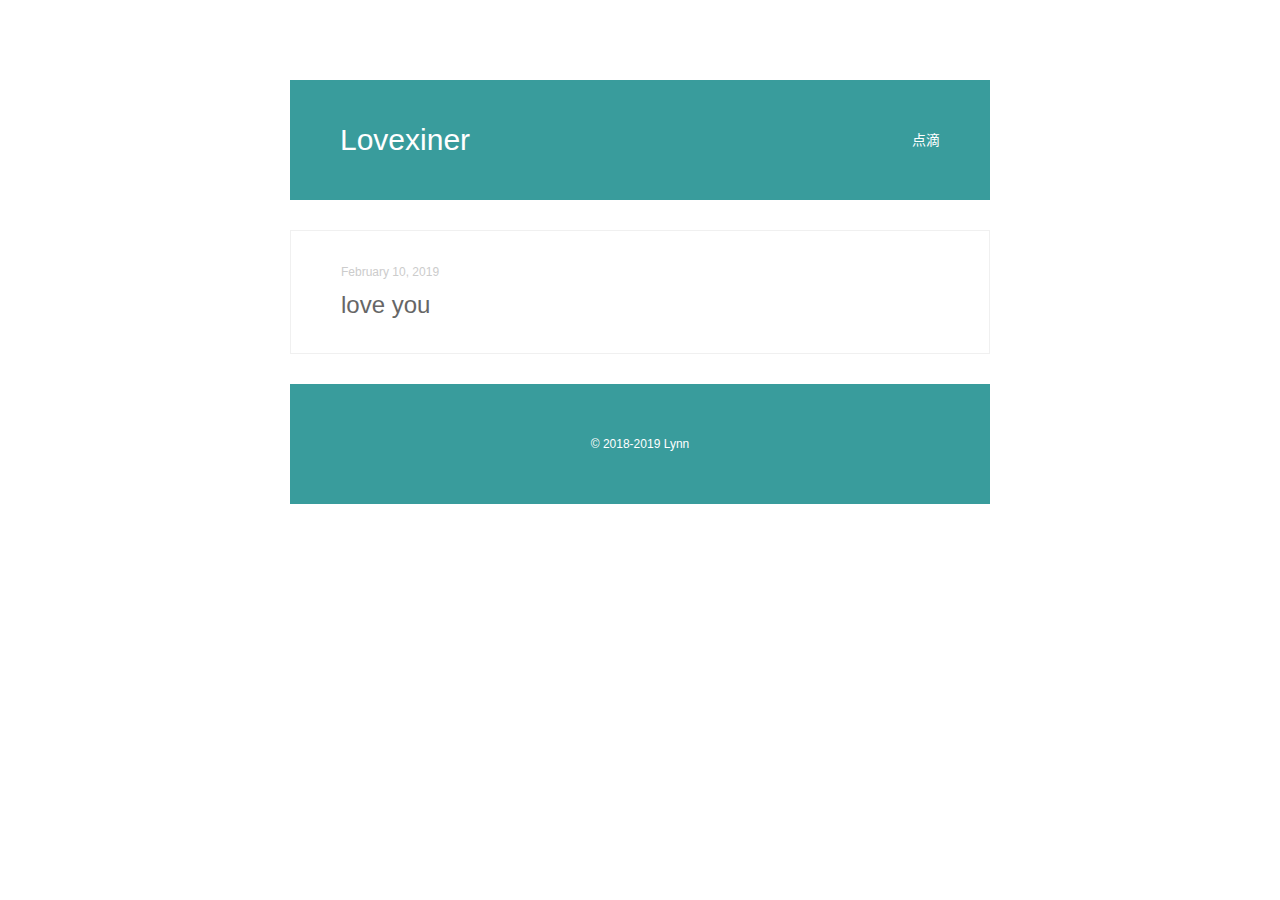
<file: archives/index.html>
<!DOCTYPE html><html lang="zh-CN"><head><meta name="generator" content="Hexo 3.8.0"><meta charset="utf-8"><meta http-equiv="X-UA-Compatible" content="IE=edge"><meta name="viewport" content="width=device-width, initial-scale=1"><meta name="author" content="Lynn"><link rel="alternative" href="/atom.xml" title="Lovexiner" type="application/atom+xml"><link rel="icon" href="/favicon.png"><title>Lovexiner</title><link rel="stylesheet" href="/css/main.css"><link rel="stylesheet" href="/js/fancybox/jquery.fancybox.min.css"><!--[if lt IE 9]><script>(function(a,b){a="abbr article aside audio bdi canvas data datalist details dialog figcaption figure footer header hgroup main mark meter nav output progress section summary template time video".split(" ");for(b=a.length-1;b>=0;b--)document.createElement(a[b])})()</script><![endif]--><script src="/js/jquery-3.1.1.min.js"></script><script src="/js/fancybox/jquery.fancybox.min.js"></script></head><body style="opacity:0"><header class="head"><h1 class="head-title u-fl"><a href="/">Lovexiner</a></h1><nav class="head-nav u-fr"><ul class="head-nav__list"><li class="head-nav__item"><a class="head-nav__link" href="/archives">点滴</a></li></ul></nav></header><main class="main"><article class="post"><header class="post__head archive"><a href="/2019/02/10/first/"><time class="post__time" datetime="2019-02-09T16:50:34.036Z">February 10, 2019</time></a><h1 class="post__title archive"><a href="/2019/02/10/first/">love you</a></h1></header></article></main><footer class="foot"><div class="foot-copy">&copy; 2018-2019 Lynn</div></footer><script src="/js/scroller.js"></script><script src="/js/main.js"></script></body></html>
</file>
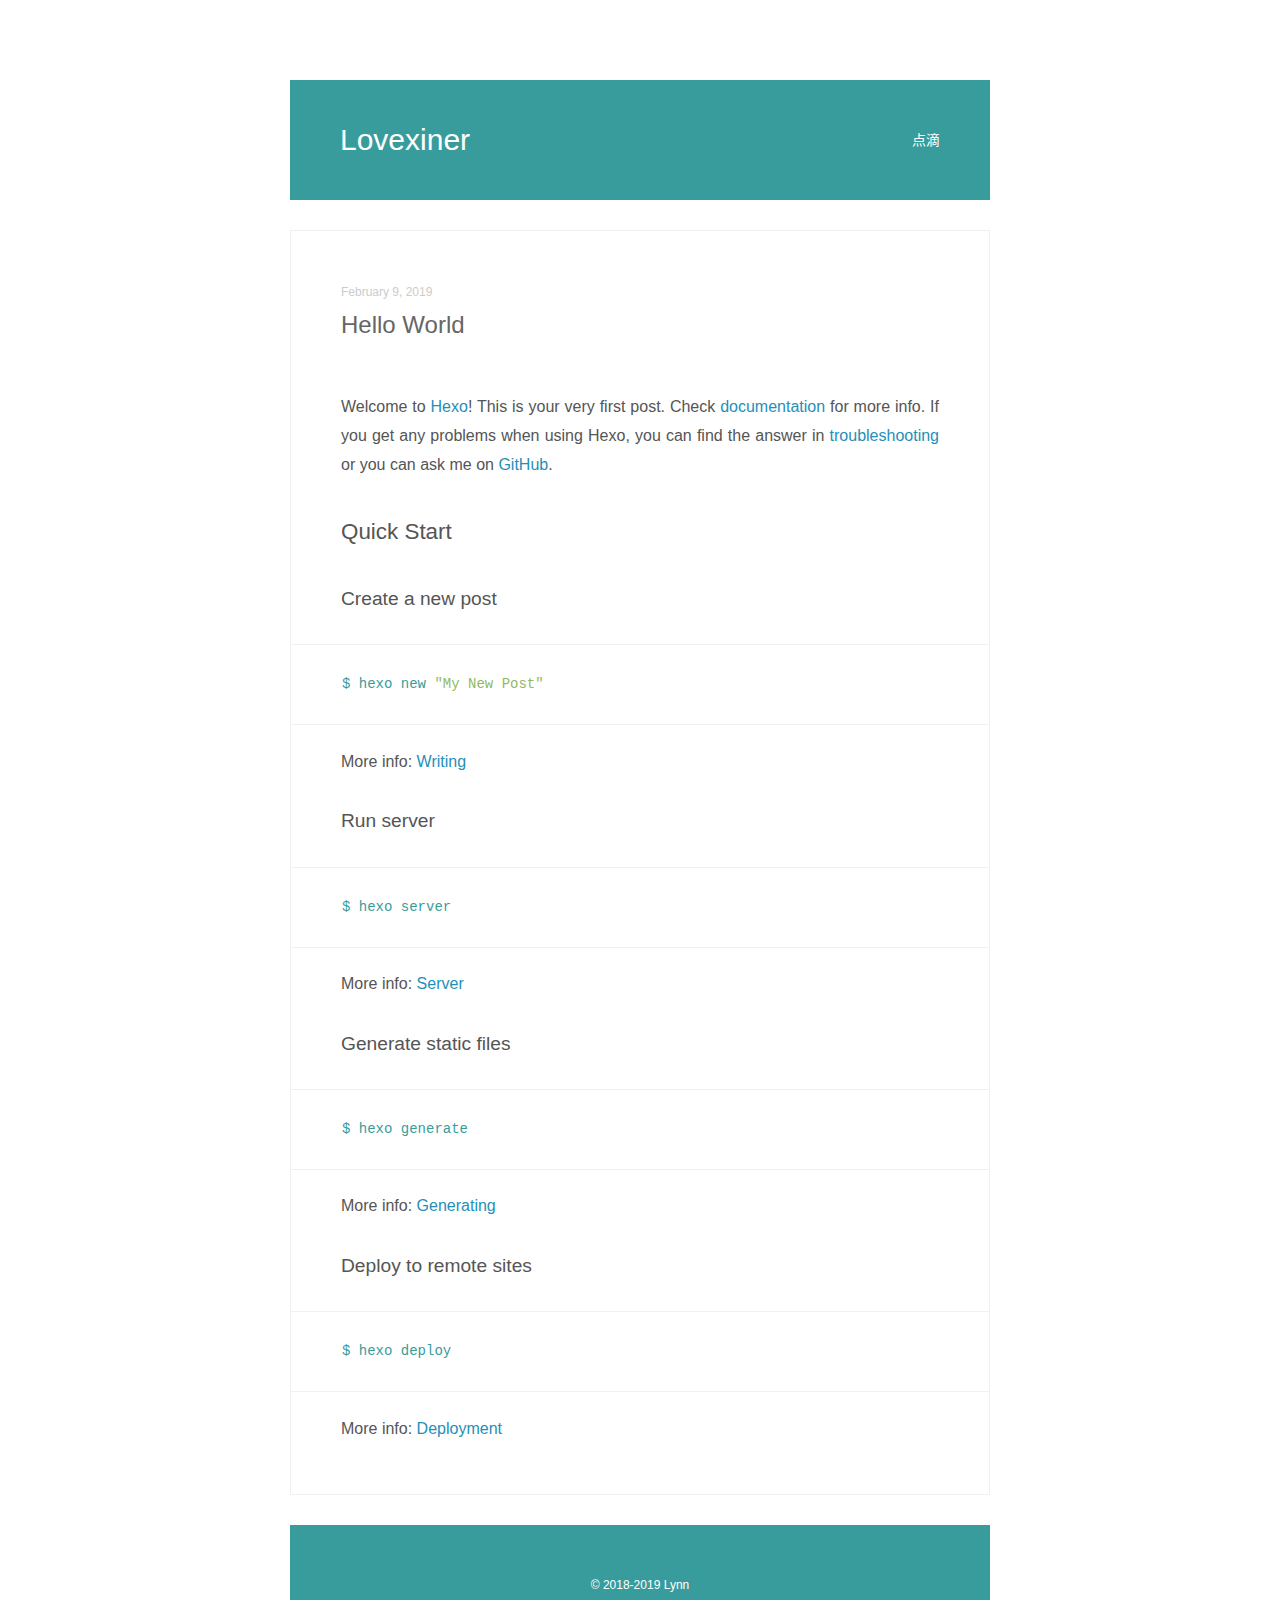
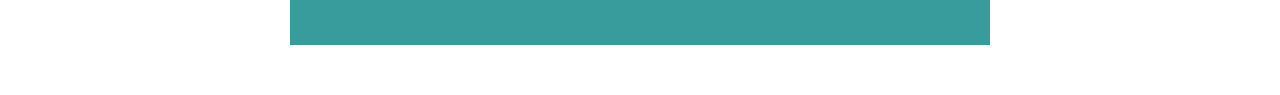
<file: 2019/02/09/hello-world/index.html>
<!DOCTYPE html><html lang="zh-CN"><head><meta name="generator" content="Hexo 3.8.0"><meta charset="utf-8"><meta http-equiv="X-UA-Compatible" content="IE=edge"><meta name="viewport" content="width=device-width, initial-scale=1"><meta name="author" content="Lynn"><link rel="alternative" href="/atom.xml" title="Lovexiner" type="application/atom+xml"><link rel="icon" href="/favicon.png"><title>Hello World - Lovexiner</title><link rel="stylesheet" href="/css/main.css"><link rel="stylesheet" href="/js/fancybox/jquery.fancybox.min.css"><!--[if lt IE 9]><script>(function(a,b){a="abbr article aside audio bdi canvas data datalist details dialog figcaption figure footer header hgroup main mark meter nav output progress section summary template time video".split(" ");for(b=a.length-1;b>=0;b--)document.createElement(a[b])})()</script><![endif]--><script src="/js/jquery-3.1.1.min.js"></script><script src="/js/fancybox/jquery.fancybox.min.js"></script></head><body style="opacity:0"><header class="head"><h1 class="head-title u-fl"><a href="/">Lovexiner</a></h1><nav class="head-nav u-fr"><ul class="head-nav__list"><li class="head-nav__item"><a class="head-nav__link" href="/archives">点滴</a></li></ul></nav></header><main class="main"><article class="post"><header class="post__head"> <time class="post__time" datetime="2019-02-09T14:47:06.215Z">February 9, 2019</time><h1 class="post__title"><a href="/2019/02/09/hello-world/">Hello World</a></h1><div class="post__main echo"><p>Welcome to <a href="https://hexo.io/" target="_blank" rel="noopener">Hexo</a>! This is your very first post. Check <a href="https://hexo.io/docs/" target="_blank" rel="noopener">documentation</a> for more info. If you get any problems when using Hexo, you can find the answer in <a href="https://hexo.io/docs/troubleshooting.html" target="_blank" rel="noopener">troubleshooting</a> or you can ask me on <a href="https://github.com/hexojs/hexo/issues" target="_blank" rel="noopener">GitHub</a>.</p>
<h2 id="Quick-Start"><a href="#Quick-Start" class="headerlink" title="Quick Start"></a>Quick Start</h2><h3 id="Create-a-new-post"><a href="#Create-a-new-post" class="headerlink" title="Create a new post"></a>Create a new post</h3><figure class="highlight bash"><table><tr><td class="gutter"><pre><span class="line">1</span><br></pre></td><td class="code"><pre><span class="line">$ hexo new <span class="string">"My New Post"</span></span><br></pre></td></tr></table></figure>
<p>More info: <a href="https://hexo.io/docs/writing.html" target="_blank" rel="noopener">Writing</a></p>
<h3 id="Run-server"><a href="#Run-server" class="headerlink" title="Run server"></a>Run server</h3><figure class="highlight bash"><table><tr><td class="gutter"><pre><span class="line">1</span><br></pre></td><td class="code"><pre><span class="line">$ hexo server</span><br></pre></td></tr></table></figure>
<p>More info: <a href="https://hexo.io/docs/server.html" target="_blank" rel="noopener">Server</a></p>
<h3 id="Generate-static-files"><a href="#Generate-static-files" class="headerlink" title="Generate static files"></a>Generate static files</h3><figure class="highlight bash"><table><tr><td class="gutter"><pre><span class="line">1</span><br></pre></td><td class="code"><pre><span class="line">$ hexo generate</span><br></pre></td></tr></table></figure>
<p>More info: <a href="https://hexo.io/docs/generating.html" target="_blank" rel="noopener">Generating</a></p>
<h3 id="Deploy-to-remote-sites"><a href="#Deploy-to-remote-sites" class="headerlink" title="Deploy to remote sites"></a>Deploy to remote sites</h3><figure class="highlight bash"><table><tr><td class="gutter"><pre><span class="line">1</span><br></pre></td><td class="code"><pre><span class="line">$ hexo deploy</span><br></pre></td></tr></table></figure>
<p>More info: <a href="https://hexo.io/docs/deployment.html" target="_blank" rel="noopener">Deployment</a></p>
</div></header></article></main><footer class="foot"><div class="foot-copy">&copy; 2018-2019 Lynn</div></footer><script src="/js/scroller.js"></script><script src="/js/main.js"></script></body></html>
</file>
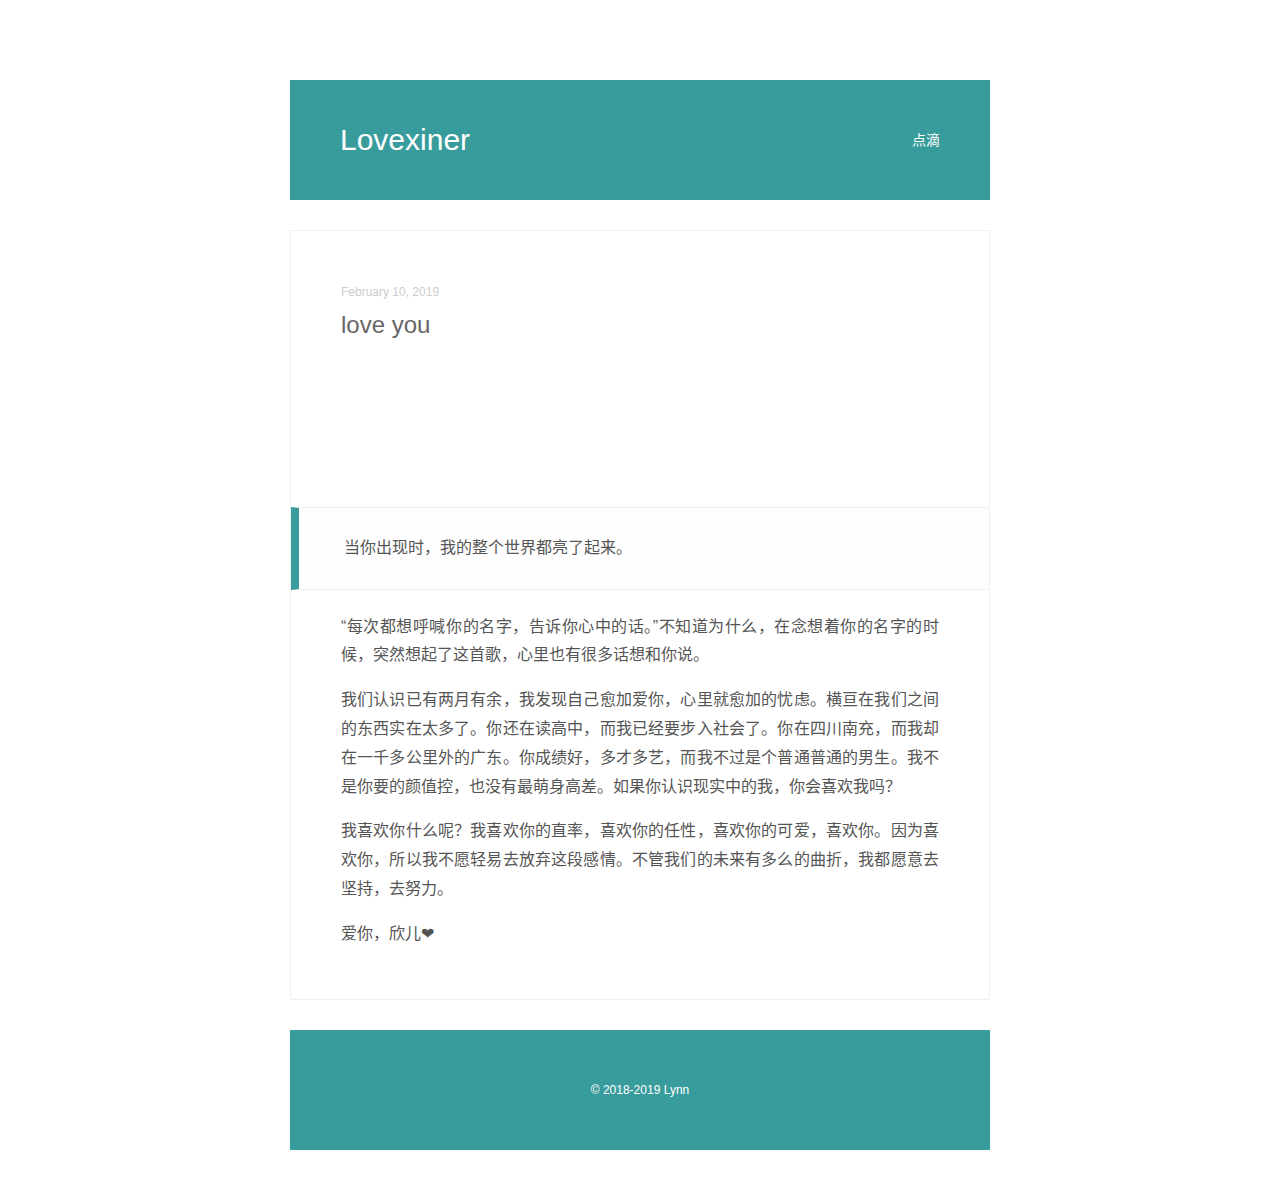
<file: 2019/02/10/first/index.html>
<!DOCTYPE html><html lang="zh-CN"><head><meta name="generator" content="Hexo 3.8.0"><meta charset="utf-8"><meta http-equiv="X-UA-Compatible" content="IE=edge"><meta name="viewport" content="width=device-width, initial-scale=1"><meta name="author" content="Lynn"><link rel="alternative" href="/atom.xml" title="Lovexiner" type="application/atom+xml"><link rel="icon" href="/favicon.png"><title>love you - Lovexiner</title><link rel="stylesheet" href="/css/main.css"><link rel="stylesheet" href="/js/fancybox/jquery.fancybox.min.css"><!--[if lt IE 9]><script>(function(a,b){a="abbr article aside audio bdi canvas data datalist details dialog figcaption figure footer header hgroup main mark meter nav output progress section summary template time video".split(" ");for(b=a.length-1;b>=0;b--)document.createElement(a[b])})()</script><![endif]--><script src="/js/jquery-3.1.1.min.js"></script><script src="/js/fancybox/jquery.fancybox.min.js"></script></head><body style="opacity:0"><header class="head"><h1 class="head-title u-fl"><a href="/">Lovexiner</a></h1><nav class="head-nav u-fr"><ul class="head-nav__list"><li class="head-nav__item"><a class="head-nav__link" href="/archives">点滴</a></li></ul></nav></header><main class="main"><article class="post"><header class="post__head"> <time class="post__time" datetime="2019-02-09T16:50:34.036Z">February 10, 2019</time><h1 class="post__title"><a href="/2019/02/10/first/">love you</a></h1><div class="post__main echo"><div align="center"><iframe frameborder="no" border="0" marginwidth="0" marginheight="0" width="330" height="86" src="//music.163.com/outchain/player?type=2&id=167876&auto=0&height=66"></iframe></div>

<blockquote>
<p>当你出现时，我的整个世界都亮了起来。</p>
</blockquote>
<p>“每次都想呼喊你的名字，告诉你心中的话。”不知道为什么，在念想着你的名字的时候，突然想起了这首歌，心里也有很多话想和你说。</p>
<p>我们认识已有两月有余，我发现自己愈加爱你，心里就愈加的忧虑。横亘在我们之间的东西实在太多了。你还在读高中，而我已经要步入社会了。你在四川南充，而我却在一千多公里外的广东。你成绩好，多才多艺，而我不过是个普通普通的男生。我不是你要的颜值控，也没有最萌身高差。如果你认识现实中的我，你会喜欢我吗？</p>
<p>我喜欢你什么呢？我喜欢你的直率，喜欢你的任性，喜欢你的可爱，喜欢你。因为喜欢你，所以我不愿轻易去放弃这段感情。不管我们的未来有多么的曲折，我都愿意去坚持，去努力。</p>
<p>爱你，欣儿❤</p>
</div></header></article></main><footer class="foot"><div class="foot-copy">&copy; 2018-2019 Lynn</div></footer><script src="/js/scroller.js"></script><script src="/js/main.js"></script></body></html>
</file>
<file: css/main.css>
/* ==========================================================================
   Init
   ========================================================================== */
/* normalize.css v3.0.1 | MIT License | git.io/normalize */
html {
  font-family: sans-serif;
  -ms-text-size-adjust: 100%;
  -webkit-text-size-adjust: 100%;
}
body {
  margin: 0;
}
article,
aside,
details,
figcaption,
figure,
footer,
header,
hgroup,
main,
nav,
section,
summary {
  display: block;
}
audio,
canvas,
progress,
video {
  display: inline-block;
  vertical-align: baseline;
}
audio:not([controls]) {
  display: none;
  height: 0;
}
[hidden],
template {
  display: none;
}
a {
  background: transparent;
}
a:active,
a:hover {
  outline: 0;
}
abbr[title] {
  border-bottom: 1px dotted;
}
b,
strong {
  font-weight: bold;
}
dfn {
  font-style: italic;
}
h1 {
  font-size: 2em;
  margin: 0.67em 0;
}
mark {
  background: #ff0;
  color: #000;
}
small {
  font-size: 80%;
}
sub,
sup {
  font-size: 75%;
  line-height: 0;
  position: relative;
  vertical-align: baseline;
}
sup {
  top: -0.5em;
}
sub {
  bottom: -0.25em;
}
img {
  border: 0;
}
svg:not(:root) {
  overflow: hidden;
}
figure {
  margin: 1em 40px;
}
hr {
  -moz-box-sizing: content-box;
  box-sizing: content-box;
  height: 0;
}
pre {
  overflow: auto;
}
code,
kbd,
pre,
samp {
  font-family: monospace, monospace;
  font-size: 1em;
}
button,
input,
optgroup,
select,
textarea {
  color: inherit;
  font: inherit;
  margin: 0;
}
button {
  overflow: visible;
}
button,
select {
  text-transform: none;
}
button,
html input[type="button"],
input[type="reset"],
input[type="submit"] {
  -webkit-appearance: button;
  cursor: pointer;
}
button[disabled],
html input[disabled] {
  cursor: default;
}
button::-moz-focus-inner,
input::-moz-focus-inner {
  border: 0;
  padding: 0;
}
input {
  line-height: normal;
}
input[type="checkbox"],
input[type="radio"] {
  box-sizing: border-box;
  padding: 0;
}
input[type="number"]::-webkit-inner-spin-button,
input[type="number"]::-webkit-outer-spin-button {
  height: auto;
}
input[type="search"] {
  -webkit-appearance: textfield;
  -moz-box-sizing: content-box;
  -webkit-box-sizing: content-box;
  box-sizing: content-box;
}
input[type="search"]::-webkit-search-cancel-button,
input[type="search"]::-webkit-search-decoration {
  -webkit-appearance: none;
}
fieldset {
  border: 1px solid #c0c0c0;
  margin: 0 2px;
  padding: 0.35em 0.625em 0.75em;
}
legend {
  border: 0;
  padding: 0;
}
textarea {
  overflow: auto;
}
optgroup {
  font-weight: bold;
}
table {
  border-collapse: collapse;
  border-spacing: 0;
}
td,
th {
  padding: 0;
}
/* ==========================================================================
   Base
   ========================================================================== */
@font-face {
  font-family: 'icon';
  src: url("../fonts/icon.eot?-3uy3dk");
  src: url("../fonts/icon.eot?#iefix-3uy3dk") format('embedded-opentype'), url("../fonts/icon.woff?-3uy3dk") format('woff'), url("../fonts/icon.ttf?-3uy3dk") format('truetype'), url("../fonts/icon.svg?-3uy3dk#icon") format('svg');
  font-weight: normal;
  font-style: normal;
}
[class^="icon-"],
[class*=" icon-"] {
  font-family: 'icon';
  font-style: normal;
  -webkit-font-smoothing: antialiased;
  -moz-osx-font-smoothing: grayscale;
}
.icon-arrow-right:before {
  content: "\e600";
}
.icon-arrow-left:before {
  content: "\e601";
}
html {
  background-color: #fff;
  background-attachment: fixed;
  background-repeat: no-repeat;
  background-size: auto;
  color: #555;
  font-style: normal;
  text-rendering: optimizeLegibility;
}
html.index {
  background-color: #fff;
}
body {
  font-size: 14px;
  font-size: 0.875rem;
  line-height: 1.5;
  font-family: 'Helvetica Neue', 'Hiragino Sans GB', 'WenQuanYi Micro Hei', 'Microsoft Yahei', sans-serif;
  padding: 80px 0 20px;
}
html.index body {
  padding: 0;
}
code,
kbd,
pre,
samp {
  font-family: 'Source Code Pro', Consolas, 'Liberation Mono', Courier, monospace, serif;
}
a {
  color: #258fb8;
  text-decoration: none;
}
blockquote,
dl,
dd,
h1,
h2,
h3,
h4,
h5,
h6,
figure,
p,
pre {
  margin: 0;
}
button {
  padding: 0;
  border: 0;
  background: transparent;
}
fieldset {
  margin: 0;
  padding: 0;
  border: 0;
}
iframe {
  border: 0;
}
ol,
ul,
menu {
  margin: 0;
  padding: 0;
  list-style: none;
}
img,
audio,
canvas,
video {
  vertical-align: middle;
}
.clearfix:after,
.clearfix:before {
  display: table;
  content: " ";
}
.clearfix:after {
  clear: both;
}
.hide {
  visibility: hidden;
}
.u-cf:before,
.u-cf:after {
  content: '';
  display: table;
}
.u-cf:after {
  clear: both;
}
.u-bfc {
  overflow: hidden;
}
.u-fl {
  float: left;
}
.u-fr {
  float: right;
}
.u-hidden {
  display: none !important;
  visibility: hidden;
}
.modal-active {
  overflow: hidden;
}
.echo {
  font-size: 14px;
  font-size: 0.875rem;
  line-height: 1.5;
}
.echo a {
  color: #258fb8;
}
.echo a:hover,
.echo a:focus,
.echo a:active {
  text-decoration: underline;
}
.echo h1,
.echo h2,
.echo h3,
.echo h4,
.echo h5,
.echo h6 {
  font-weight: normal;
  line-height: 1.5;
  margin: 1.6em 0;
}
.echo h1 {
  font-size: 30px;
  font-size: 1.875rem;
}
.echo h2 {
  font-size: 24px;
  font-size: 1.5rem;
}
.echo h3 {
  font-size: 18px;
  font-size: 1.125rem;
}
.echo h4,
.echo h5,
.echo h6 {
  font-size: 14px;
  font-size: 0.875rem;
}
.echo p {
  margin: 1em 0;
  font-size: 16px;
  font-size: 1rem;
  text-align: justify;
  line-height: 1.8;
}
.echo address,
.echo blockquote,
.echo dl,
.echo figure,
.echo form,
.echo hr,
.echo img,
.echo ol,
.echo pre,
.echo table,
.echo ul {
  margin: 1.6em 0;
}
.echo hr {
  margin: 1.6em auto;
  width: 61%;
  height: 4px;
  border: none;
  background: #eee;
}
.echo img {
  max-width: 100%;
  height: auto;
}
.echo caption {
  text-transform: uppercase;
  padding: 1em;
  color: #777;
}
.echo thead {
  background-color: #eee;
}
.echo td,
.echo th {
  border: 1px solid #cbcbcb;
  padding: 0.5em 1em;
  text-align: left;
  font-weight: normal;
}
.echo tfoot {
  background-color: #f4f4f4;
}
.echo dl,
.echo ol,
.echo ul {
  margin-left: 2em;
}
.echo dd {
  margin-left: 1em;
}
.echo ol {
  list-style: decimal outside;
}
.echo ul {
  list-style: disc outside;
}
.echo figcaption {
  font-size: 0.85em;
}
.echo blockquote small,
.echo cite {
  color: #777;
}
.echo abbr {
  cursor: help;
}
.echo address {
  font-style: normal;
}
.echo code,
.echo kbd {
  display: inline-block;
  margin: 0 0.1em;
  padding: 0 0.5em;
  border: 1px solid #f0f0f0;
  border-radius: 3px;
  background-color: #fcfcfc;
  text-shadow: 0 1px 0 #fff;
  white-space: nowrap;
  font-size: 0.85em;
  line-height: 1.1;
  vertical-align: text-bottom;
  font-family: consolas, "微软雅黑";
}
.echo kbd {
  box-shadow: 0 1px 0px #ccc, 0 0 0 2px #fff inset;
}
.echo blockquote {
  margin: 1.6em -50px;
  padding: 10px 45px;
  border-left: 8px solid #399c9c;
  border-right: 0;
  border-top: 1px solid #f0f0f0;
  border-bottom: 1px solid #f0f0f0;
  background-color: #fefefe;
}
.echo blockquote.right {
  border-left: 0;
  border-right: 8px solid #399c9c;
}
.highlight {
  overflow: auto;
  color: #399c9c;
  border: 1px solid #f0f0f0;
}
.highlight .gutter {
  color: #666;
  display: none;
}
.highlight .code {
  padding: 1em 45px;
}
.highlight figcaption {
  margin-bottom: 1em;
  color: #999;
  font-size: 0.85em;
}
.highlight figcaption a {
  float: right;
}
.highlight .comment {
  color: #b0bec5;
}
.highlight .title {
  color: #399c9c;
}
.highlight .variable,
.highlight .attribute,
.highlight .tag,
.highlight .regexp,
.highlight .ruby .constant,
.highlight .xml .tag .title,
.highlight .xml .pi,
.highlight .xml .doctype,
.highlight .html .doctype,
.highlight .css .id,
.highlight .css .class,
.highlight .css .pseudo {
  color: #91ba61;
}
.highlight .number,
.highlight .preprocessor,
.highlight .built_in,
.highlight .literal,
.highlight .params,
.highlight .constant {
  color: #ff5370;
}
.highlight .class,
.highlight .ruby .class .title,
.highlight .css .rules .attribute {
  color: #91ba61;
}
.highlight .string,
.highlight .value,
.highlight .inheritance,
.highlight .header,
.highlight .ruby .symbol,
.highlight .xml .cdata {
  color: #91ba61;
}
.highlight .css .hexcolor {
  color: #6cc;
}
.highlight .function,
.highlight .python .decorator,
.highlight .python .title,
.highlight .ruby .function .title,
.highlight .ruby .title .keyword,
.highlight .perl .sub,
.highlight .javascript .title,
.highlight .coffeescript .title {
  color: #80cbc4;
}
.highlight .keyword,
.highlight .javascript .function {
  color: #c9c;
}
.highlight .marked {
  background-color: #ffecec;
}
/* ==========================================================================
   Partial
   ========================================================================== */
.index-wrapper {
  display: -webkit-box;
  display: -webkit-flex;
  display: flex;
  width: 100%;
  height: 100vh;
  -webkit-box-pack: center;
  -webkit-justify-content: center;
  justify-content: center;
  -webkit-box-align: center;
  -webkit-align-items: center;
  align-items: center;
}
.index-wrapper header {
  z-index: 10;
}
#particles-oli-wrapper {
  position: fixed;
  top: 0;
  bottom: 0;
  left: 0;
  right: 0;
  width: 100%;
}
.head,
.main,
.foot {
  margin: 0 auto;
  width: 700px;
}
.head,
.foot {
  padding: 0 50px;
  height: 120px;
  background-color: #399c9c;
  line-height: 120px;
  box-sizing: border-box;
}
.head-title {
  font-size: 30px;
  font-size: 1.875rem;
  font-weight: normal;
  color: #fff;
}
.head-title > a {
  color: #fff;
}
.head-nav__item {
  display: inline-block;
  margin-left: 20px;
}
.head-nav__link {
  color: #fff;
}
.head-nav__link:hover {
  color: #f0f0f0;
  text-decoration: underline;
}
.main {
  margin-top: 30px;
  margin-bottom: 30px;
}
.archive-title {
  margin: 1.6em;
  text-align: center;
  font-size: 25.6px;
  font-size: 1.6rem;
  font-weight: normal;
}
.comments {
  margin: 30px 0;
  padding: 50px;
  background-color: #fff;
  border: 1px solid #f0f0f0;
}
.foot {
  margin-bottom: 30px;
}
.foot-copy {
  text-align: center;
  color: #fff;
  font-size: 12px;
  font-size: 0.75rem;
}
.page-menu__item {
  display: inline-block;
}
.page-menu__link {
  color: #fff;
  font-size: 30px;
  font-size: 1.875rem;
}
.page-menu__link--disabled {
  color: #f0f0f0;
}
::-webkit-scrollbar {
  width: 5px;
  height: 5px;
  background-color: #f5f5f5;
}
::-webkit-scrollbar-track {
  -webkit-box-shadow: inset 0 0 8px rgba(0,0,0,0.3);
  background-color: #f5f5f5;
}
::-webkit-scrollbar-thumb {
  -webkit-box-shadow: inset 0 0 8px rgba(0,0,0,0.3);
  background-color: #399c9c;
}
.right p {
  text-align: right;
}
.reward,
.comments,
.post {
  transition: all 0.3s;
}
.reward:hover,
.comments:hover,
.post:hover {
  box-shadow: 0 1px 5px rgba(50,50,50,0.2);
  border-color: transparent;
}
.excerpt {
  margin-top: 20px;
}
.reward {
  border: 1px solid #f0f0f0;
  padding: 20px;
  text-align: center;
  margin-top: 20px;
  background-color: #fff;
}
.reward .btn-reward {
  padding: 10px 20px;
  background-color: #399c9c;
  color: #fff;
  display: inline-block;
  transition: all 0.3s;
}
.reward .btn-reward:hover {
  background-color: #40afaf;
}
.reward .reward-wrapper {
  margin-top: 20px;
  display: none;
}
.reward .reward-wrapper img {
  width: 200px;
  height: 200px;
  border: 1px solid #f0f0f0;
  margin: 0 10px;
}
.post {
  overflow: hidden;
  margin-top: 30px;
  border: 1px solid #f0f0f0;
  background-color: #fff;
}
.post__head {
  margin: 50px;
}
.post__head.archive {
  margin: 30px 50px;
}
.post__time {
  color: #ccc;
  font-size: 12px;
  font-size: 0.75rem;
}
.post__title {
  margin-top: 5px;
  line-height: 1.5;
  font-size: 24px;
  font-size: 1.5rem;
  font-weight: normal;
}
.post__title > a {
  color: #666;
  transition: all 0.3s;
}
.post__title > a:hover {
  color: #9c396b;
  text-shadow: 1px 1px 1px #ddd;
}
.post__image {
  display: block;
  margin: 50px 0;
}
.post__main {
  margin-top: 50px;
}
.post__main .headerlink {
  display: inline-block;
}
.post__main img {
  cursor: pointer;
  transition: all 0.3s;
}
.post__main img:hover {
  box-shadow: 0 0 1px #ccc;
}
.post__main .highlight {
  margin: 1.6em -60px;
  padding: 15px;
}
.post__main .highlight figcaption {
  padding: 0 45px;
}
.post__main .highlight table {
  margin: 0;
  width: auto;
  border: none;
}
.post__main .highlight td,
.post__main .highlight th {
  border: none;
}
.post__main .highlight pre {
  margin: 0;
}
.post__main h1 {
  font-size: 25.6px;
  font-size: 1.6rem;
}
.post__main h2 {
  font-size: 22.4px;
  font-size: 1.4rem;
}
.post__main h3 {
  font-size: 19.2px;
  font-size: 1.2rem;
}
.post__main img {
  margin: 1.6em auto;
}
.post__foot {
  padding: 8px 50px;
  border-top: 1px solid #f0f0f0;
  background-color: #fcfcfc;
}
.post__foot-link,
.post__tag__link,
.post__more {
  padding: 10px 15px 10px 0;
  color: #3cb371;
  font-size: 14px;
  font-size: 0.875rem;
}
.post__tag__item {
  display: inline-block;
}
.post__tag__link {
  transition: all 0.3s;
  display: block;
}
.post__tag__link:hover {
  color: #9c396b;
}
.post__tag__link:before {
  content: "#";
}
.post__more {
  padding: 10px 20px;
  border: 1px solid #f0f0f0;
  border-radius: 3px;
  background-color: #ccc;
  color: #fff;
}
.post__more:hover {
  background-color: #ddd;
}
.gallery {
  margin-bottom: 45px;
}
.gallery a {
  display: inline-block;
  width: 100%;
}
.gallery a:focus {
  outline: 0;
}
.gallery a img {
  width: 100%;
}
.video-container {
  width: 100%;
}
.video-container iframe {
  width: 100%;
  min-height: 320px;
}
.queue-in {
  animation-name: queue-in;
  animation-duration: 0.3s;
  animation-fill-mode: forwards;
  animation-timing-function: ease-in;
}
.queue-out {
  animation-name: queue-out;
  animation-duration: 0.3s;
  animation-fill-mode: forwards;
  animation-timing-function: ease-out;
}
@-moz-keyframes queue-in {
  from {
    transform: translateX(40px);
  }
  to {
    opacity: 1;
    transform: translateX(0);
  }
}
@-webkit-keyframes queue-in {
  from {
    transform: translateX(40px);
  }
  to {
    opacity: 1;
    transform: translateX(0);
  }
}
@-o-keyframes queue-in {
  from {
    transform: translateX(40px);
  }
  to {
    opacity: 1;
    transform: translateX(0);
  }
}
@keyframes queue-in {
  from {
    transform: translateX(40px);
  }
  to {
    opacity: 1;
    transform: translateX(0);
  }
}
@-moz-keyframes queue-out {
  from {
    opacity: 1;
    transform: translateX(0);
  }
  to {
    opacity: 0;
    display: none;
    transform: translateX(40px);
  }
}
@-webkit-keyframes queue-out {
  from {
    opacity: 1;
    transform: translateX(0);
  }
  to {
    opacity: 0;
    display: none;
    transform: translateX(40px);
  }
}
@-o-keyframes queue-out {
  from {
    opacity: 1;
    transform: translateX(0);
  }
  to {
    opacity: 0;
    display: none;
    transform: translateX(40px);
  }
}
@keyframes queue-out {
  from {
    opacity: 1;
    transform: translateX(0);
  }
  to {
    opacity: 0;
    display: none;
    transform: translateX(40px);
  }
}
/* ==========================================================================
   Responsive
   ========================================================================== */
@media (max-width: 1023px) {
  html {
    background: #fff;
  }
  .head {
    margin-top: 80px;
  }
  body {
    padding-top: 0;
  }
}
@media (max-width: 767px) {
  body {
    margin: 10px;
    margin-bottom: 20px;
    margin-top: 0px;
    padding: 0;
    font-size: font-size: 0.75rem;;
  }
  .head,
  .main,
  .foot {
    width: 100%;
  }
  .head,
  .foot {
    padding: 20px;
    height: auto;
    line-height: inherit;
  }
  .head-title,
  .head-nav,
  .foot-copy,
  .page-menu {
    float: none;
  }
  .main {
    margin-top: 20px;
    margin-bottom: 20px;
  }
  .head {
    margin-top: 20px;
    text-align: center;
  }
  .head-nav {
    margin-top: 10px;
  }
  .head-nav__item {
    margin: 0 5px;
    margin-left: 0;
  }
  .post {
    margin-top: 20px;
  }
  .post__head.archive,
  .post__head {
    margin: 20px 5px;
  }
  .post__main {
    margin: 20px 5px;
  }
  .post__title,
  .post__time {
    margin: 5px;
  }
  .post__title {
    font-size: 22.4px;
    font-size: 1.4rem;
  }
  .post__main blockquote,
  .post__main .highlight {
    margin: 30px -20px;
    padding: 20px;
  }
  .post__foot {
    position: relative;
    padding: 10px;
  }
  .post__more {
    box-sizing: border-box;
    width: 100%;
    text-align: center;
  }
  .post__image {
    margin: 20px -20px;
  }
  .post__image img {
    margin: 0 auto;
  }
  .foot {
    margin-bottom: 0;
    text-align: center;
  }
  .page-menu {
    margin-top: 10px;
  }
  .foot bdi {
    display: none;
  }
  .archive-title {
    margin: 20px;
  }
  .highlight .code {
    padding: 0;
  }
}
</file>
